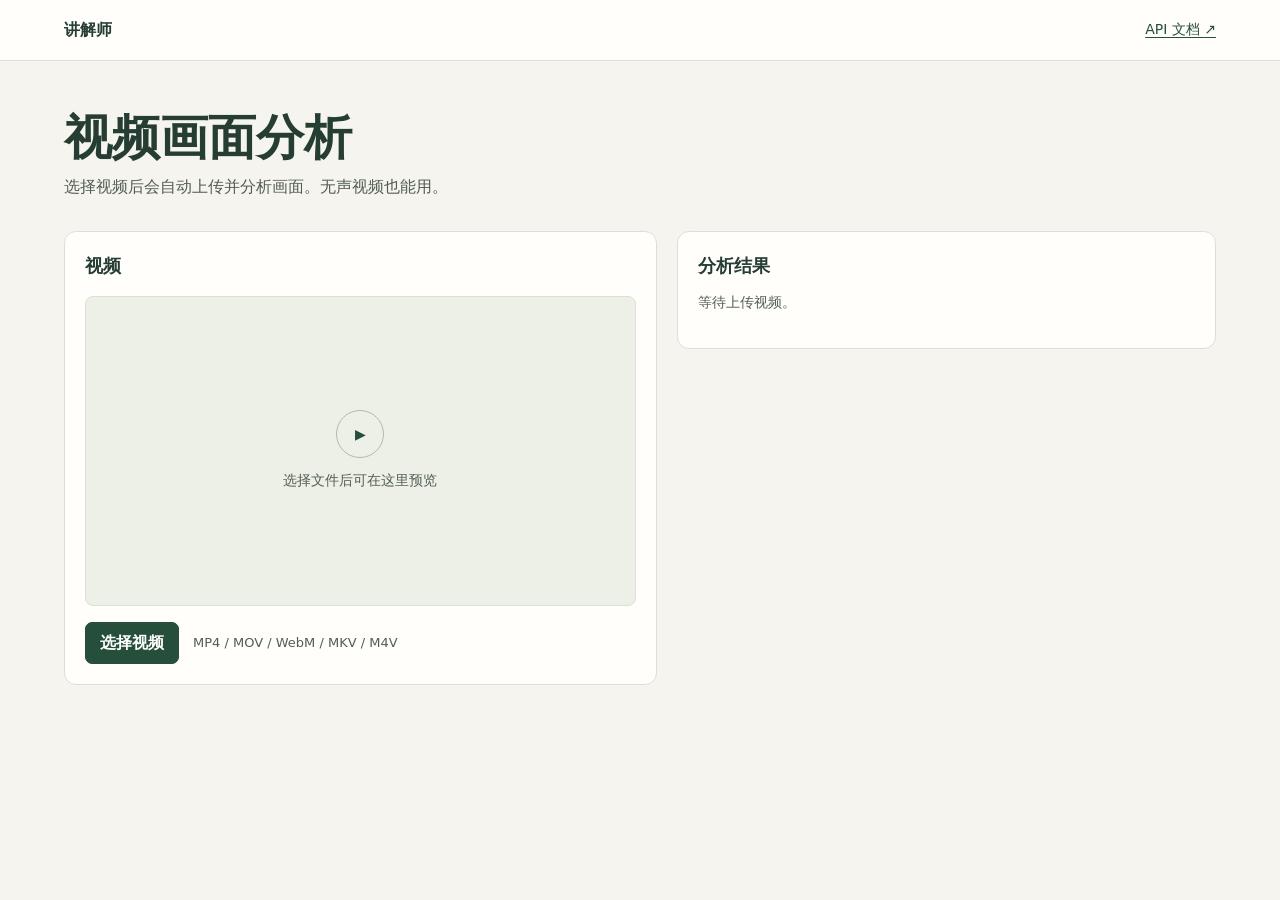
<file: video_demo/index.html>
<!doctype html>
<html lang="zh-CN">
<head>
  <meta charset="utf-8">
  <meta name="viewport" content="width=device-width, initial-scale=1">
  <meta name="theme-color" content="#f5f4ee">
  <title>视频画面分析 · 讲解师</title>
  <link rel="icon" href="data:,">
  <link rel="stylesheet" href="./styles.css">
  <script type="module" src="./app.js"></script>
</head>
<body>
  <header class="topbar">
    <div class="wrap topbar-content">
      <a class="brand" href="/app/">讲解师</a>
      <a class="text-link" href="/docs#/video">API 文档 <span aria-hidden="true">↗</span></a>
    </div>
  </header>

  <main class="wrap">
    <div class="intro">
      <h1>视频画面分析</h1>
      <p>选择视频后会自动上传并分析画面。无声视频也能用。</p>
    </div>

    <div class="workspace">
      <section class="panel video-panel" aria-labelledby="video-heading">
        <h2 id="video-heading">视频</h2>
        <div class="preview">
          <div class="preview-empty" id="preview-empty">
            <span class="play-mark" aria-hidden="true">▶</span>
            <p id="preview-note">选择文件后可在这里预览</p>
          </div>
          <video id="video" aria-label="所选视频的预览" controls playsinline preload="metadata" hidden></video>
        </div>
        <div class="file-controls">
          <input id="file" type="file" accept=".mp4,.mov,.webm,.mkv,.m4v" hidden>
          <button id="choose" type="button">选择视频</button>
          <p id="file-name">MP4 / MOV / WebM / MKV / M4V</p>
        </div>
      </section>

      <section class="panel result-panel" aria-labelledby="result-heading">
        <div class="section-heading">
          <h2 id="result-heading">分析结果</h2>
          <a class="text-link" id="download" download="video-analysis.json" hidden>下载 JSON</a>
        </div>
        <p id="status" class="status" role="status" aria-atomic="true">等待上传视频。</p>
        <p id="error" class="error" role="alert" hidden></p>
        <button id="retry" class="secondary-button" type="button" hidden>重试</button>

        <div id="result" aria-busy="false" hidden>
          <dl class="summary">
            <div><dt>采样帧数</dt><dd id="frames"></dd></div>
            <div><dt>动作记录</dt><dd id="event-count"></dd></div>
            <div><dt>测量时段</dt><dd id="window-count"></dd></div>
          </dl>
          <nav class="result-links" aria-label="跳到结果分区">
            <a href="#events-section">画面动作 ↓</a>
            <a href="#windows-section">分时段测量 ↓</a>
            <a href="#technical-section">采样与时间对齐 ↓</a>
          </nav>
          <div id="coverage">
            <h3>点位覆盖率</h3>
            <p class="caption">各类点位被识别到的采样帧比例。</p>
            <div class="coverage-groups">
              <div><h4>面部与眼部</h4><ul id="coverage-face" class="coverage"></ul></div>
              <div><h4>身体姿态</h4><ul id="coverage-body" class="coverage"></ul></div>
              <div><h4>手和手腕</h4><ul id="coverage-hands" class="coverage"></ul></div>
            </div>
          </div>
        </div>
      </section>
    </div>

    <div id="analysis-details" class="analysis-details" hidden>
      <section id="events-section" class="panel" aria-labelledby="events-heading">
        <div class="section-heading">
          <h2 id="events-heading">画面动作</h2>
          <div class="inline-field">
            <label for="event-filter">动作分类</label>
            <select id="event-filter">
              <option value="all">全部</option>
              <option value="face">面部动作</option>
              <option value="gaze">头眼朝向</option>
              <option value="posture">身体姿态</option>
              <option value="gesture">手部动作</option>
            </select>
          </div>
        </div>
        <p class="caption detail-caption">点动作时间跳到视频里对应的画面。</p>
        <p class="caption" id="event-empty" role="status" hidden></p>
        <ol id="events" class="events" aria-label="画面动作"></ol>
        <div id="event-pages" class="paging" hidden>
          <button id="previous-events" class="secondary-button" type="button">上一组</button>
          <span id="event-page-label" role="status" aria-live="polite"></span>
          <button id="next-events" class="secondary-button" type="button">下一组</button>
        </div>
      </section>

      <section id="windows-section" class="panel" aria-labelledby="windows-heading">
        <h2 id="windows-heading">分时段测量</h2>
        <p class="caption detail-caption">选择一个时段查看这段画面的测量值。</p>
        <div id="window-control" class="window-control">
          <div class="inline-field">
            <label for="window-select">测量时段</label>
            <select id="window-select"></select>
          </div>
          <div id="window-time"></div>
        </div>
        <p id="window-empty" class="caption" hidden>没有可展示的分时段测量。</p>
        <dl id="window-metrics" class="measurement-list"></dl>
      </section>

      <section id="technical-section" class="panel technical-panel" aria-label="采样与时间对齐">
        <details>
          <summary>采样与时间对齐</summary>
          <p class="caption detail-caption">分析时间加上偏移量，就是播放器上的时间。</p>
          <dl id="technical-metrics" class="measurement-list"></dl>
        </details>
      </section>
    </div>
  </main>
</body>
</html>
</file>
<file: video_demo/styles.css>
:root {
  color-scheme: light;
  --paper: #f5f4ee;
  --surface: #fffefa;
  --ink: #253d33;
  --muted: #525e54;
  --accent: #32694f;
  --accent-dark: #254e3b;
  --line: #dedfd4;
  --track: #e9ebdf;
  --error: #9b3327;
  --sans: system-ui, "PingFang SC", "Microsoft YaHei", sans-serif;
}

*, *::before, *::after { box-sizing: border-box; }
[hidden] { display: none !important; }

body {
  margin: 0;
  background: var(--paper);
  color: var(--ink);
  font: 1rem/1.55 var(--sans);
}

p, h1, h2, h3, h4, dl, dd, ul, ol { margin: 0; }
button, select { font: inherit; }
a { color: var(--accent-dark); }

:focus-visible {
  outline: 3px solid var(--accent);
  outline-offset: 4px;
}

.wrap { width: min(100% - 2rem, 72rem); margin-inline: auto; }
.topbar { background: var(--surface); border-bottom: 1px solid var(--line); }
.topbar-content, .section-heading {
  display: flex;
  align-items: center;
  justify-content: space-between;
  gap: 0.75rem;
}
.topbar-content { min-height: 3.75rem; }
.brand { color: var(--ink); font-weight: 750; text-decoration: none; }
.text-link { font-size: 0.875rem; text-underline-offset: 0.2em; }

main { padding-block: 2rem 3rem; }
.intro { margin-bottom: 1.5rem; }
.intro h1 {
  font-size: clamp(1.875rem, 4vw, 3rem);
  line-height: 1.2;
  margin-bottom: 0.5rem;
}
.intro p, .caption, #file-name, .status { color: var(--muted); }

.workspace {
  display: grid;
  gap: 1rem;
  align-items: start;
}

.panel {
  min-width: 0;
  padding: 1rem;
  background: var(--surface);
  border: 1px solid var(--line);
  border-radius: 0.75rem;
}
.panel h2 { font-size: 1.125rem; }
.preview {
  display: grid;
  align-items: center;
  overflow: hidden;
  min-height: 9rem;
  aspect-ratio: 16 / 9;
  margin-top: 1rem;
  background: #edf0e6;
  border: 1px solid var(--line);
  border-radius: 0.5rem;
}
.preview-empty {
  display: grid;
  justify-items: center;
  align-content: center;
  gap: 0.75rem;
  padding: 0.75rem;
  color: var(--muted);
  font-size: 0.875rem;
  text-align: center;
}
.play-mark {
  display: grid;
  width: 3rem;
  height: 3rem;
  place-content: center;
  color: var(--accent-dark);
  border: 1px solid #aebcb0;
  border-radius: 50%;
}
.preview:has(video:not([hidden])) { background: #17241e; }
video { display: block; width: 100%; max-height: 24rem; aspect-ratio: 16 / 9; }

.file-controls {
  display: flex;
  align-items: center;
  flex-wrap: wrap;
  gap: 0.625rem 0.875rem;
  margin-top: 1rem;
}
#file-name { min-width: 0; overflow-wrap: anywhere; font-size: 0.8125rem; }
button {
  min-height: 2.625rem;
  padding: 0.375rem 0.875rem;
  border: 1px solid var(--accent-dark);
  border-radius: 0.4375rem;
  background: var(--accent-dark);
  color: white;
  font-weight: 650;
  cursor: pointer;
}
button:hover { background: #1d3f30; }
button:disabled { opacity: 0.64; cursor: wait; }
.secondary-button { background: transparent; color: var(--accent-dark); }
.secondary-button:hover { background: #eef2e9; }

.status { min-height: 1.5rem; margin-block: 0.75rem; font-size: 0.875rem; }
.error {
  margin-block: 0.5rem 0.75rem;
  padding: 0.75rem;
  background: #fbefeb;
  color: var(--error);
  border-radius: 0.4375rem;
  overflow-wrap: anywhere;
}

.summary {
  display: grid;
  grid-template-columns: repeat(3, minmax(0, 1fr));
  gap: 0.75rem;
  padding-block: 0.875rem;
  border-block: 1px solid var(--line);
}
.summary dt, .caption { font-size: 0.8125rem; }
.summary dd { font-size: 1.625rem; font-weight: 700; font-variant-numeric: tabular-nums; }
.result-links {
  display: flex;
  flex-wrap: wrap;
  gap: 0.375rem 1rem;
  margin-top: 0.75rem;
  font-size: 0.8125rem;
}
h3 { font-size: 1rem; margin-top: 1.25rem; }
.coverage-groups { display: grid; gap: 0.625rem; }
.coverage-groups h4 {
  padding-block: 0.25rem;
  border-bottom: 1px solid var(--line);
  color: var(--muted);
  font-size: 0.8125rem;
}
.caption { margin-block: 0.125rem 0.625rem; }
.coverage, .events { list-style: none; padding: 0; }
.coverage li {
  display: grid;
  grid-template-columns: 5rem minmax(0, 1fr) 3.25rem;
  align-items: center;
  gap: 0.5rem;
  min-height: 1.75rem;
  font-size: 0.8125rem;
}
.coverage li span:last-child { text-align: right; font-variant-numeric: tabular-nums; }
meter { width: 100%; height: 0.625rem; }
meter::-webkit-meter-bar { background: var(--track); border: 0; }
meter::-webkit-meter-optimum-value { background: var(--accent); }
meter::-moz-meter-bar { background: var(--accent); }
.analysis-details {
  display: grid;
  align-items: start;
  gap: 1rem;
  margin-top: 1rem;
}
.analysis-details section { scroll-margin-top: 1rem; }
.detail-caption { margin-block: 0.5rem 0.75rem; }
.analysis-details .section-heading { flex-wrap: wrap; }
.inline-field, .window-control, .paging, .event-heading {
  display: flex;
  align-items: center;
  gap: 0.5rem;
  flex-wrap: wrap;
}
.inline-field { font-size: 0.8125rem; }
select {
  min-height: 2.5rem;
  max-width: 100%;
  padding: 0.25rem 0.375rem;
  color: var(--ink);
  background: var(--surface);
  border: 1px solid #aebcb0;
  border-radius: 0.4375rem;
  font-variant-numeric: tabular-nums;
}
.event-entry {
  padding-block: 0.625rem;
  border-top: 1px solid var(--line);
  font-size: 0.875rem;
}
.event-entry:last-child { border-bottom: 1px solid var(--line); }
.event-heading, .window-control { justify-content: space-between; }
.event-target { margin-block: 0.25rem 0; color: var(--muted); }
.measurement-list { font-size: 0.8125rem; }
.measurement-row {
  display: grid;
  grid-template-columns: minmax(0, 1fr) auto;
  gap: 0.375rem 0.75rem;
  padding-block: 0.375rem;
}
.measurement-row dd {
  color: var(--ink);
  text-align: right;
  font-variant-numeric: tabular-nums;
  overflow-wrap: anywhere;
}
.measurement-row dt { color: var(--muted); overflow-wrap: anywhere; }
#window-metrics .measurement-row { border-bottom: 1px solid var(--line); }
.window-control { margin-bottom: 0.5rem; }
.paging {
  justify-content: space-between;
  margin-top: 0.875rem;
  color: var(--muted);
  font-size: 0.8125rem;
}
.paging button:disabled { cursor: default; }
.technical-panel summary { font-weight: 700; cursor: pointer; }
.event-time {
  min-height: 2rem;
  padding: 0.125rem 0.375rem;
  border: 0;
  background: transparent;
  color: var(--accent-dark);
  text-decoration: underline;
  text-underline-offset: 0.2em;
  font: inherit;
  font-variant-numeric: tabular-nums;
  white-space: nowrap;
}
.event-time:hover:enabled { background: #eef2e9; }
.event-time:disabled { opacity: 1; color: var(--muted); cursor: default; text-decoration: none; }

@media (min-width: 48rem) {
  .wrap { width: min(100% - 3rem, 72rem); }
  main { padding-top: 3rem; }
  .intro { margin-bottom: 2rem; }
  .workspace { grid-template-columns: 1.1fr 1fr; gap: 1.25rem; }
  .analysis-details { grid-template-columns: 1.1fr 1fr; gap: 1.25rem; margin-top: 1.25rem; }
  .technical-panel { grid-column: 1 / -1; }
  .panel { padding: 1.25rem; }
}
</file>
